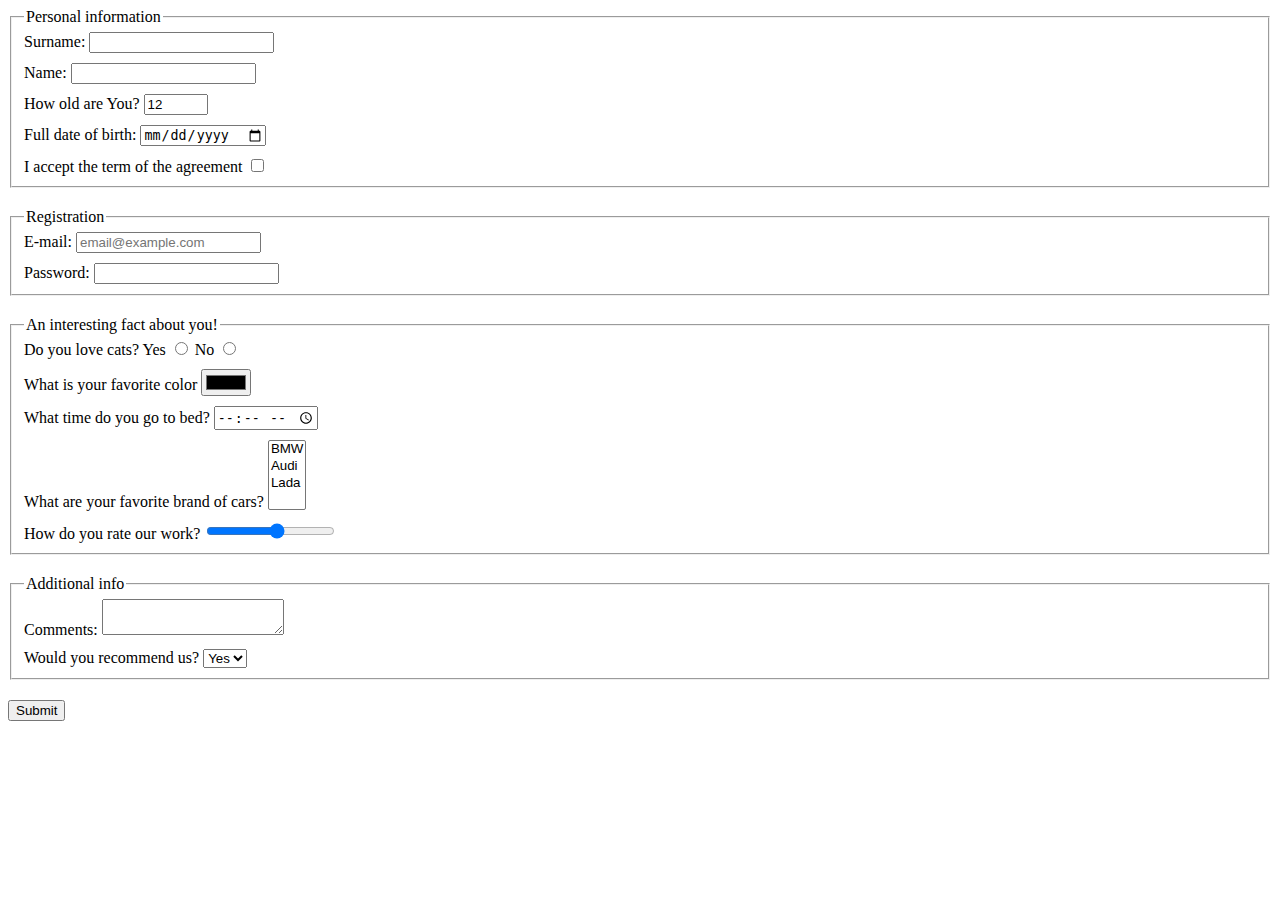
<file: index.html>
<!doctype html><html lang="en"><head><meta charset="UTF-8"><meta name="viewport" content="width=device-width, user-scalable=no, initial-scale=1.0, maximum-scale=1.0, minimum-scale=1.0"><meta http-equiv="X-UA-Compatible" content="ie=edge"><title>HTML Form</title><link rel="stylesheet" href="style.b74b7002.css"></head><body> <script type="text/javascript" src="main.e97352c4.js"></script> <form action="https://mate-academy-form-lesson.herokuapp.com/create-application" method="post"> <fieldset class="fieldSet"> <legend>Personal information</legend> <label class="formField" for="surname"> Surname: <input type="text" autocomplete="off" name="surname" id="surname" required> </label> <label class="formField" for="name"> Name: <input type="text" autocomplete="off" name="name" id="name" required> </label> <label class="formField" for="age"> How old are You? <input type="number" name="age" id="age" min="1" max="100" value="12"> </label> <label class="formField" for="birthdate"> Full date of birth: <input type="date" name="date" id="birthdate"> </label> <label class="formField" for="terms"> I accept the term of the agreement <input type="checkbox" name="terms" id="terms" required> </label> </fieldset> <fieldset class="fieldSet"> <legend>Registration</legend> <label class="formField" for="email"> E-mail: <input type="email" name="email" id="email" required placeholder="email@example.com"> </label> <label class="formField" for="password"> Password: <input type="password" name="password" id="password" required minlength="5" maxlength="15"> </label> </fieldset> <fieldset class="fieldSet"> <legend>An interesting fact about you!</legend> <label class="formField" for="cats"> Do you love cats? <label for="yes"> Yes <input type="radio" name="answer" id="yes" value="yes"> </label> <label> No <input type="radio" name="answer" id="no" value="no"> </label> </label> <label class="formField" for="color"> What is your favorite color <input type="color" name="color" id="color"> </label> <label class="formField" for="bedtime"> What time do you go to bed? <input type="time" name="bedtime" id="bedtime"> </label> <label class="formField" for="cars"> What are your favorite brand of cars? <select name="cars" id="cars" multiple> <option value="BMW">BMW</option> <option value="Audi">Audi</option> <option value="Lada">Lada</option> </select> </label> <label class="formField" for="workRate"> How do you rate our work? <input type="range" name="workRate" id="workRate" min="1" max="10"> </label> </fieldset> <fieldset class="fieldSet"> <legend>Additional info</legend> <label class="formField" for="comments"> Comments: <textarea name="comments" id="comments" rows="2">
          </textarea> </label> <label class="formField" for="recommendations"> Would you recommend us? <select name="recommendations" id="recommendations"> <option value="yes">Yes</option> <option value="no">no</option> </select> </label> </fieldset> <button type="submit">Submit</button> </form> </body></html>
</file>
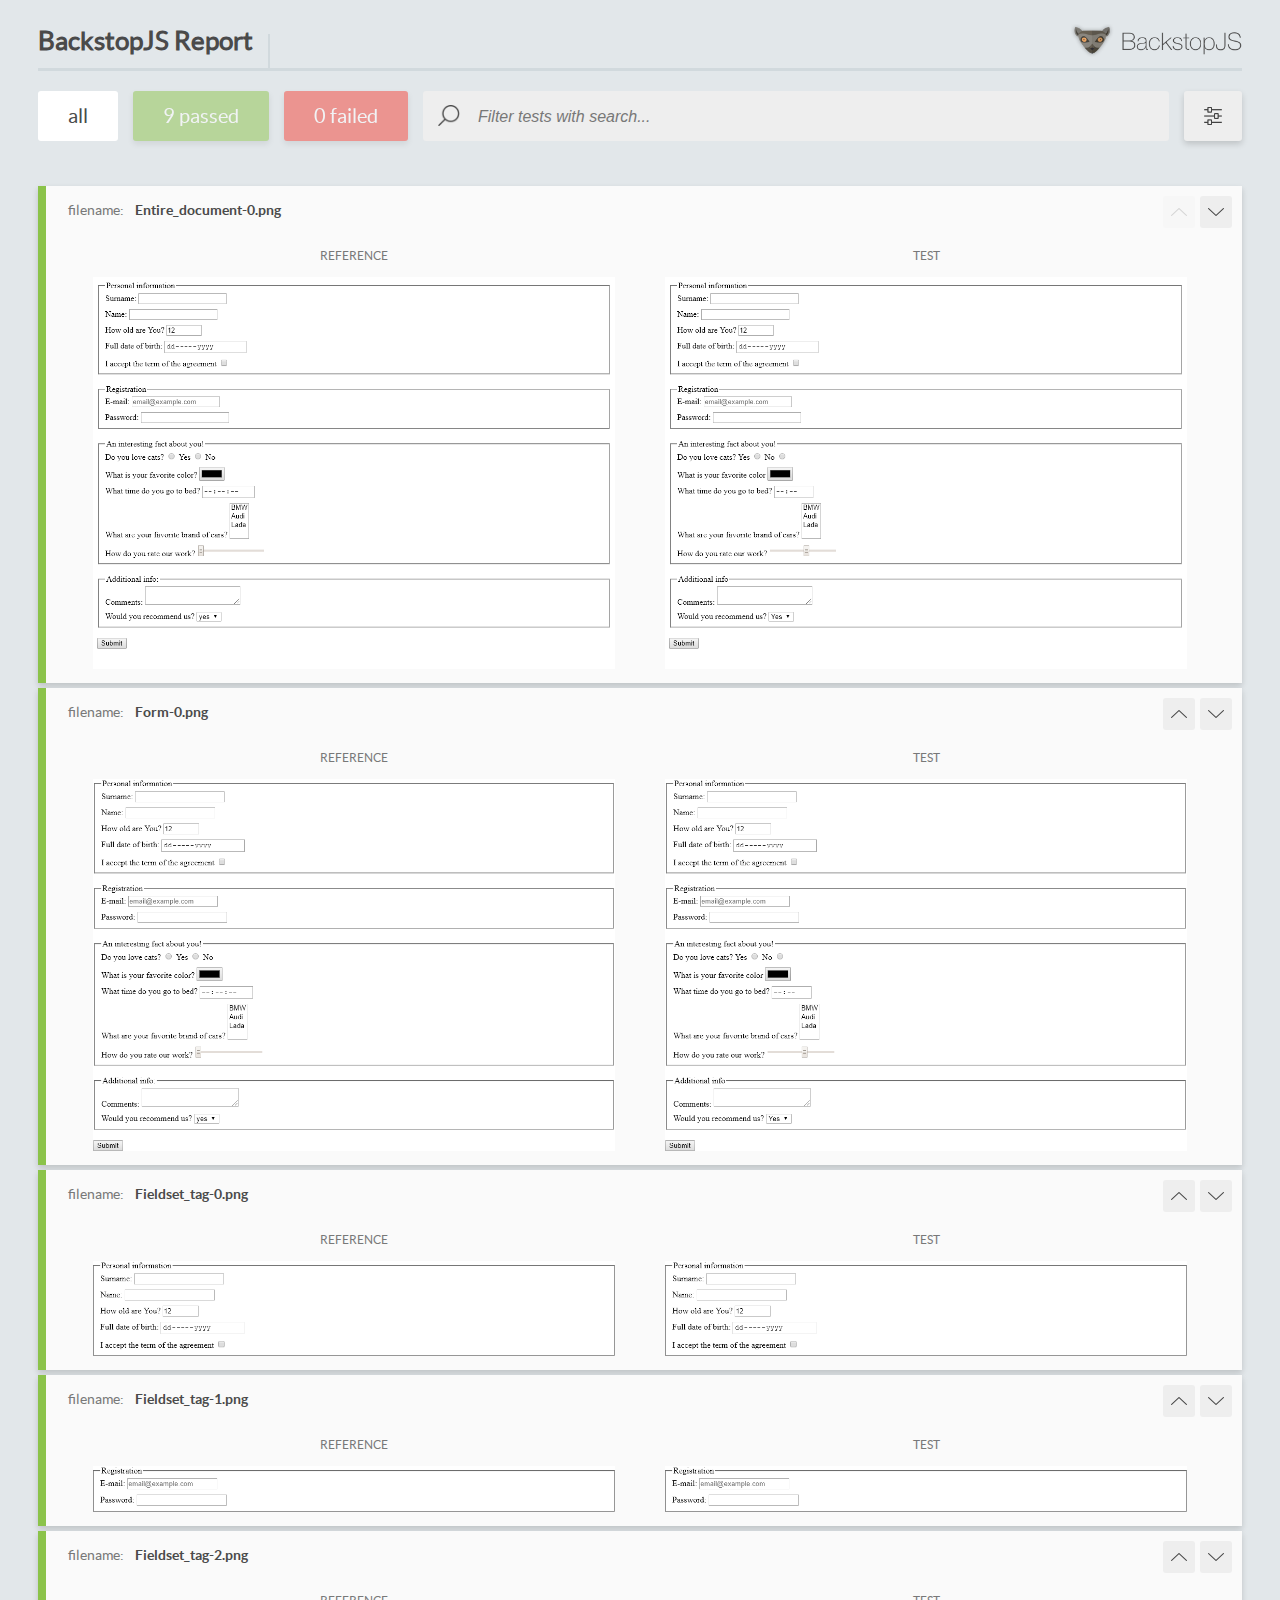
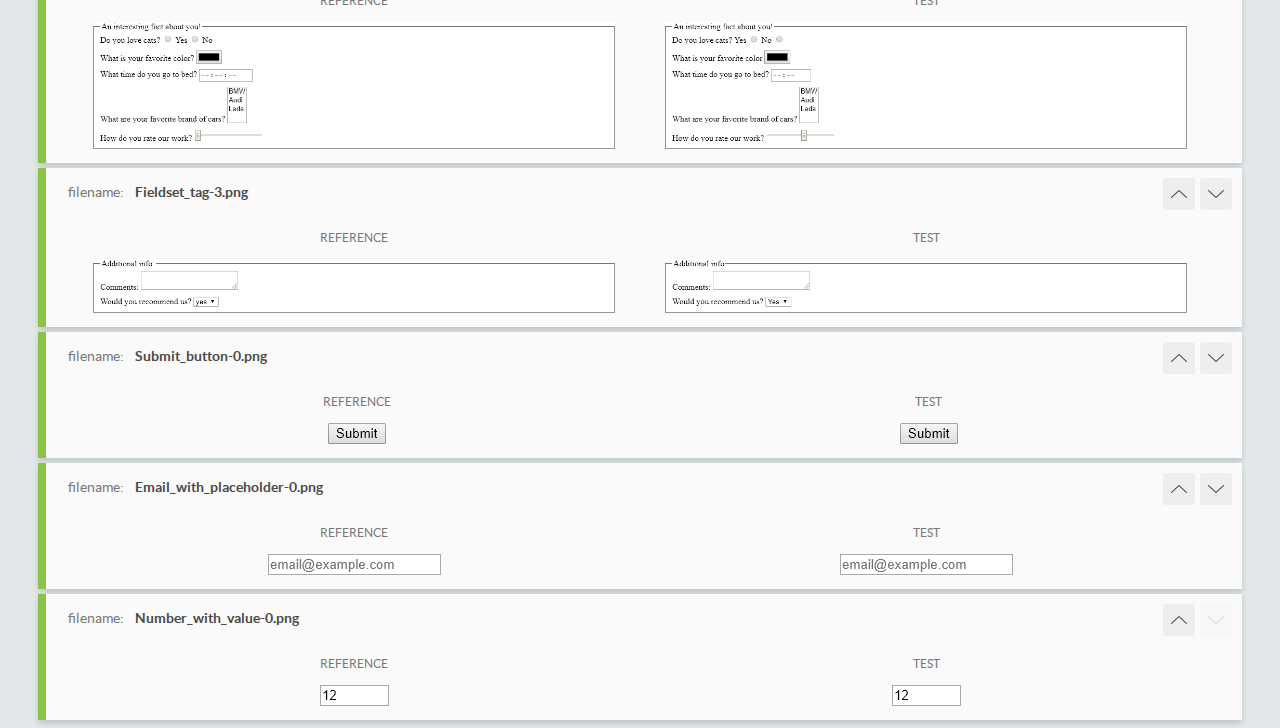
<file: report/html_report/index.html>
<!DOCTYPE html>
<html>
  <head>
    <meta charset="utf-8">
    <title>BackstopJS Report</title>

    <style>
      @font-face {
          font-family: 'latoregular';
          src: url('./assets/fonts/lato-regular-webfont.woff2') format('woff2'),
              url('./assets/fonts/lato-regular-webfont.woff') format('woff');
          font-weight: 400;
          font-style: normal;
      }
      @font-face {
          font-family: 'latobold';
          src: url('./assets/fonts/lato-bold-webfont.woff2') format('woff2'),
              url('./assets/fonts/lato-bold-webfont.woff') format('woff');
          font-weight: 700;
          font-style: normal;
      }

      .ReactModal__Body--open {
          overflow: hidden;
      }
      .ReactModal__Body--open .header {
        display: none;
      }

    </style>
  </head>
  <body style="background-color: #E2E7EA">
    <div id="root">

    </div>
    <script type="text/javascript">
      function report (report) { // eslint-disable-line no-unused-vars
        window.tests = report;
      }
    </script>
    <script type="text/javascript" src="config.js"></script>
    <script type="text/javascript" src="index_bundle.js"></script>
  </body>
</html>
</file>
<file: style.b74b7002.css>
.fieldSet{margin-bottom:20px}.formField:not(:last-child){display:block;margin-bottom:10px}
/*# sourceMappingURL=style.b74b7002.css.map */
</file>
